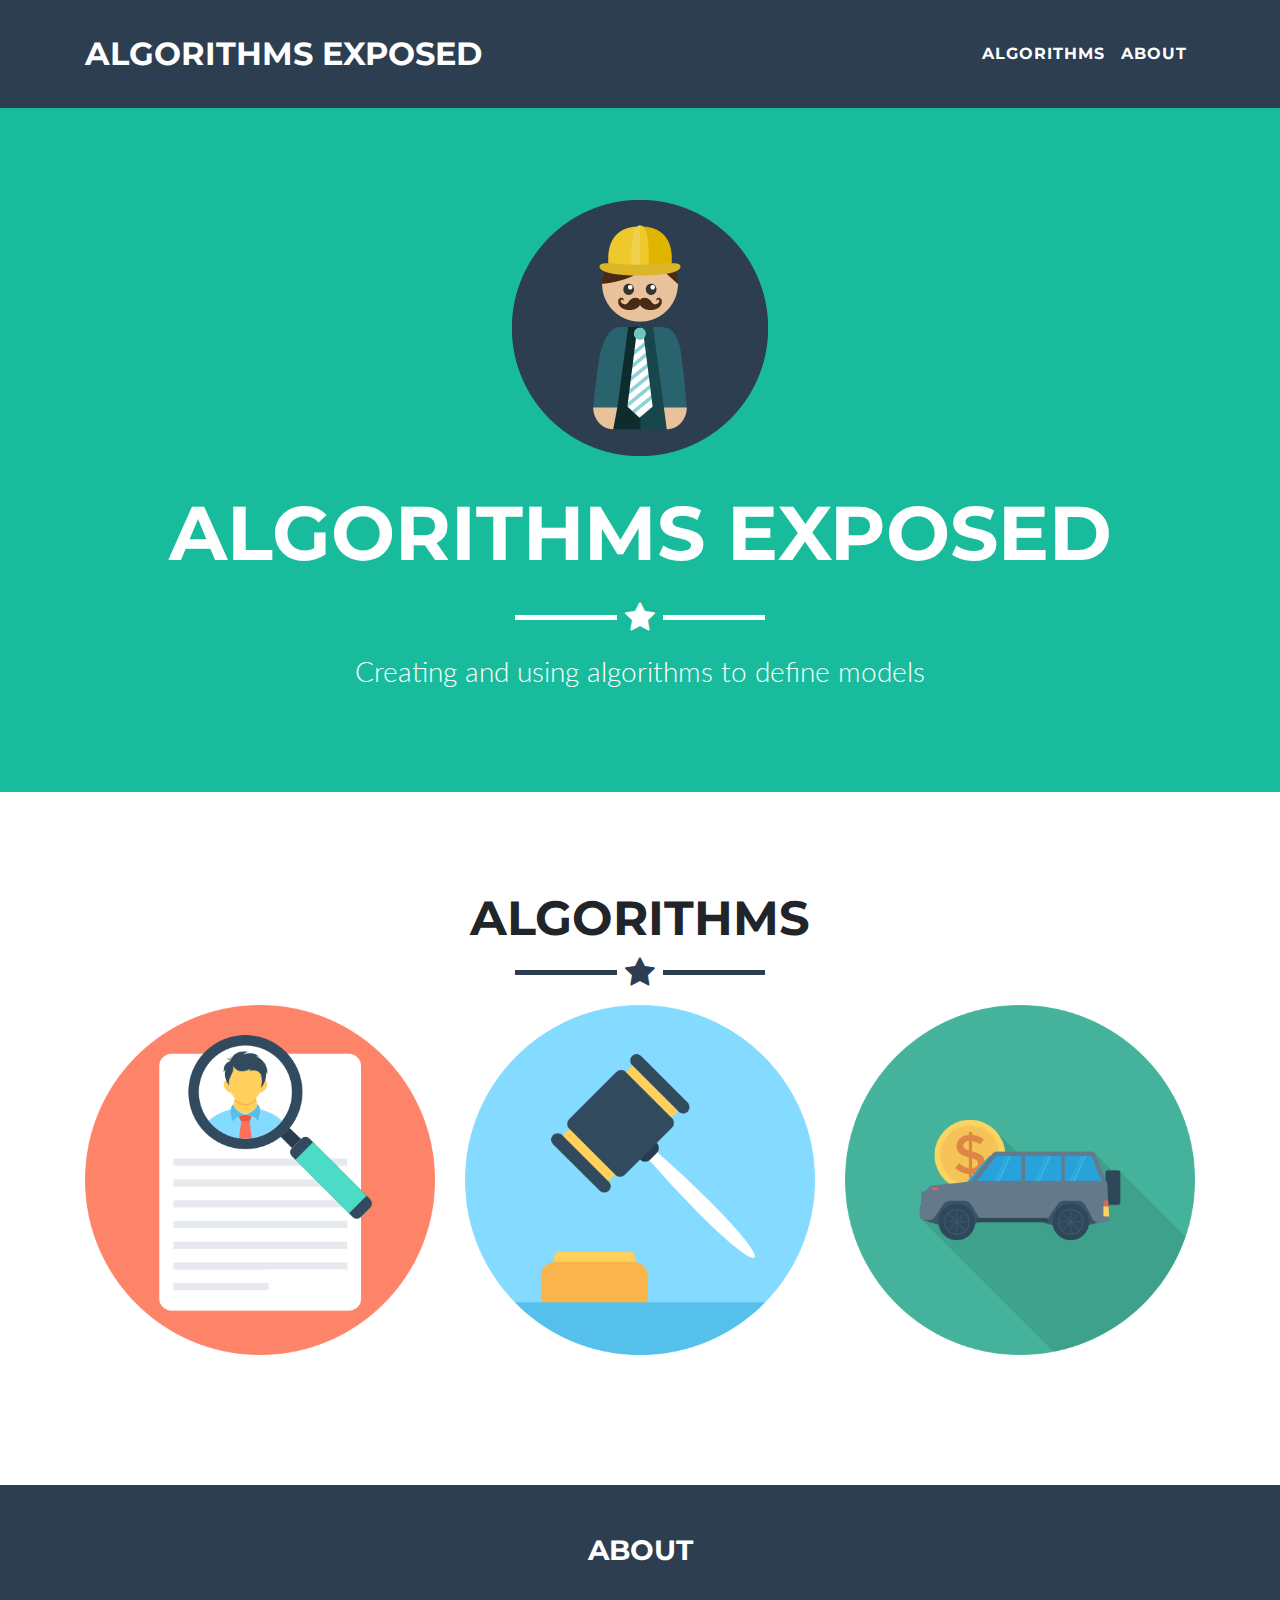
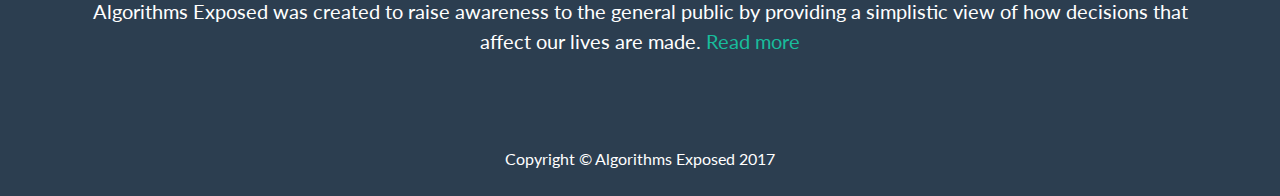
<file: static-html/index.html>
<!DOCTYPE html>
<html lang="en">

  <head>

    <meta charset="utf-8">
    <meta name="viewport" content="width=device-width, initial-scale=1, shrink-to-fit=no">
    <meta name="description" content="">
    <meta name="author" content="">

    <title>Algorithms Exposed</title>

    <!-- Bootstrap core CSS -->
    <link href="vendor/bootstrap/css/bootstrap.min.css" rel="stylesheet">

    <!-- Custom fonts for this template -->
    <link href="vendor/font-awesome/css/font-awesome.min.css" rel="stylesheet" type="text/css">
    <link href="https://fonts.googleapis.com/css?family=Montserrat:400,700" rel="stylesheet" type="text/css">
    <link href="https://fonts.googleapis.com/css?family=Lato:400,700,400italic,700italic" rel="stylesheet" type="text/css">

    <!-- Custom styles for this template -->
    <link href="css/freelancer.min.css" rel="stylesheet">

  </head>

  <body id="page-top">

    <!-- Navigation -->
    <nav class="navbar navbar-expand-lg navbar-light fixed-top" id="mainNav">
      <div class="container">
        <a class="navbar-brand js-scroll-trigger" href="#page-top">Algorithms Exposed</a>
        <button class="navbar-toggler navbar-toggler-right" type="button" data-toggle="collapse" data-target="#navbarResponsive" aria-controls="navbarResponsive" aria-expanded="false" aria-label="Toggle navigation">
          Menu
          <i class="fa fa-bars"></i>
        </button>
        <div class="collapse navbar-collapse" id="navbarResponsive">
          <ul class="navbar-nav ml-auto">
            <li class="nav-item">
              <a class="nav-link js-scroll-trigger" href="#portfolio">Algorithms</a>
            </li>
            <li class="nav-item">
              <a class="nav-link js-scroll-trigger" href="#footer">About</a>
            </li>
            <!-- <li class="nav-item">
              <a class="nav-link js-scroll-trigger" href="#contact">Contact</a>
            </li> -->
          </ul>
        </div>
      </div>
    </nav>

    <!-- Header -->
    <header class="masthead">
      <div class="container">
        <img class="img-fluid" src="img/profile.png" alt="">
        <div class="intro-text">
          <span class="name">Algorithms Exposed</span>
          <hr class="star-light">
          <span class="skills">Creating and using algorithms to define models</span>
        </div>
      </div>
    </header>

    <!-- Portfolio Grid Section -->
    <section id="portfolio">
      <div class="container">
        <h2 class="text-center">Algorithms</h2>
        <hr class="star-primary">
        <div class="row">
          <div class="col-sm-4 portfolio-item">
            <a class="portfolio-link" href="#">
              <div class="caption">
                <div class="caption-content">
                  Hiring job applicants
                </div>
              </div>
              <img class="img-fluid" src="img/algorithms/hiring.png" alt="">
            </a>
          </div>
          <div class="col-sm-4 portfolio-item">
            <a class="portfolio-link" href="#portfolioModal2" data-toggle="modal">
              <div class="caption">
                <div class="caption-content">
                  Handing out court sentences
                </div>
              </div>
              <img class="img-fluid" src="img/algorithms/court-sentencing.png" alt="">
            </a>
          </div>
          <div class="col-sm-4 portfolio-item">
            <a class="portfolio-link" href="#portfolioModal3" data-toggle="modal">
              <div class="caption">
                <div class="caption-content">
                  Screening loan applicants
                </div>
              </div>
              <img class="img-fluid" src="img/algorithms/screening-loans.png" alt="">
            </a>
          </div>
        </div>
      </div>
    </section>

    <!-- About Section -->
    <!-- <section class="success" id="about">
      <div class="container">
        <h2 class="text-center">About</h2>
        <hr class="star-light">
        <div class="row">
          <div class="col-lg-4 ml-auto">
            <p>Freelancer is a free bootstrap theme created by Start Bootstrap. The download includes the complete source files including HTML, CSS, and JavaScript as well as optional LESS stylesheets for easy customization.</p>
          </div>
          <div class="col-lg-4 mr-auto">
            <p>Whether you're a student looking to showcase your work, a professional looking to attract clients, or a graphic artist looking to share your projects, this template is the perfect starting point!</p>
          </div>
          <div class="col-lg-8 mx-auto text-center">
            <a href="#" class="btn btn-lg btn-outline">
              <i class="fa fa-download"></i>
              Download Theme
            </a>
          </div>
        </div>
      </div>
    </section> -->

    <!-- Contact Section -->
    <!-- <section id="contact">
      <div class="container">
        <h2 class="text-center">Contact Me</h2>
        <hr class="star-primary">
        <div class="row">
          <div class="col-lg-8 mx-auto"> -->
            <!-- To configure the contact form email address, go to mail/contact_me.php and update the email address in the PHP file on line 19. -->
            <!-- The form should work on most web servers, but if the form is not working you may need to configure your web server differently. -->
            <!-- <form name="sentMessage" id="contactForm" novalidate>
              <div class="control-group">
                <div class="form-group floating-label-form-group controls">
                  <label>Name</label>
                  <input class="form-control" id="name" type="text" placeholder="Name" required data-validation-required-message="Please enter your name.">
                  <p class="help-block text-danger"></p>
                </div>
              </div>
              <div class="control-group">
                <div class="form-group floating-label-form-group controls">
                  <label>Email Address</label>
                  <input class="form-control" id="email" type="email" placeholder="Email Address" required data-validation-required-message="Please enter your email address.">
                  <p class="help-block text-danger"></p>
                </div>
              </div>
              <div class="control-group">
                <div class="form-group floating-label-form-group controls">
                  <label>Phone Number</label>
                  <input class="form-control" id="phone" type="tel" placeholder="Phone Number" required data-validation-required-message="Please enter your phone number.">
                  <p class="help-block text-danger"></p>
                </div>
              </div>
              <div class="control-group">
                <div class="form-group floating-label-form-group controls">
                  <label>Message</label>
                  <textarea class="form-control" id="message" rows="5" placeholder="Message" required data-validation-required-message="Please enter a message."></textarea>
                  <p class="help-block text-danger"></p>
                </div>
              </div>
              <br>
              <div id="success"></div>
              <div class="form-group">
                <button type="submit" class="btn btn-success btn-lg" id="sendMessageButton">Send</button>
              </div>
            </form>
          </div>
        </div>
      </div>
    </section> -->

    <!-- Footer -->
    <footer class="text-center" id="footer">
      <div class="footer-above">
        <div class="container">
          <div class="row">
            <div class="footer-col">
              <h3>About</h3>
              <!-- <p>Increasingly, the decisions that affect our lives—where we go to school, whether we get a car loan, how much we pay for health insurance—are being made not by humans, but by mathematical models. Most of these models are not shared with the public and are unregulated. Sometimes, they even reinforce discrimination. But how is someone supposed to know when they are being discriminated against when these models are kept a secret? -->

              <p>Algorithms Exposed was created to raise awareness to the general public by providing a simplistic view of how decisions that affect our lives are made. <a href="#">Read more</a></p>
            </div>
          </div>
        </div>
      </div>
      <div class="footer-below">
        <div class="container">
          <div class="row">
            <div class="col-lg-12">
              Copyright &copy; Algorithms Exposed 2017
            </div>
          </div>
        </div>
      </div>
    </footer>

    <!-- Scroll to Top Button (Only visible on small and extra-small screen sizes) -->
    <div class="scroll-top d-lg-none">
      <a class="btn btn-primary js-scroll-trigger" href="#page-top">
        <i class="fa fa-chevron-up"></i>
      </a>
    </div>

    <!-- Portfolio Modals -->
    <!-- <div class="portfolio-modal modal fade" id="portfolioModal1" tabindex="-1" role="dialog" aria-hidden="true">
      <div class="modal-dialog" role="document">
        <div class="modal-content">
          <div class="close-modal" data-dismiss="modal">
            <div class="lr">
              <div class="rl"></div>
            </div>
          </div>
          <div class="container">
            <div class="row">
              <div class="col-lg-8 mx-auto">
                <div class="modal-body">
                  <h2>Project Title</h2>
                  <hr class="star-primary">
                  <img class="img-fluid img-centered" src="img/portfolio/cabin.png" alt="">
                  <p>Use this area of the page to describe your project. The icon above is part of a free icon set by
                    <a href="https://sellfy.com/p/8Q9P/jV3VZ/">Flat Icons</a>. On their website, you can download their free set with 16 icons, or you can purchase the entire set with 146 icons for only $12!</p>
                  <ul class="list-inline item-details">
                    <li>Client:
                      <strong>
                        <a href="http://startbootstrap.com">Start Bootstrap</a>
                      </strong>
                    </li>
                    <li>Date:
                      <strong>
                        <a href="http://startbootstrap.com">April 2014</a>
                      </strong>
                    </li>
                    <li>Service:
                      <strong>
                        <a href="http://startbootstrap.com">Web Development</a>
                      </strong>
                    </li>
                  </ul>
                  <button class="btn btn-success" type="button" data-dismiss="modal">
                    <i class="fa fa-times"></i>
                    Close</button>
                </div>
              </div>
            </div>
          </div>
        </div>
      </div>
    </div>
    <div class="portfolio-modal modal fade" id="portfolioModal2" tabindex="-1" role="dialog" aria-hidden="true">
      <div class="modal-dialog" role="document">
        <div class="modal-content">
          <div class="close-modal" data-dismiss="modal">
            <div class="lr">
              <div class="rl"></div>
            </div>
          </div>
          <div class="container">
            <div class="row">
              <div class="col-lg-8 mx-auto">
                <div class="modal-body">
                  <h2>Project Title</h2>
                  <hr class="star-primary">
                  <img class="img-fluid img-centered" src="img/portfolio/cake.png" alt="">
                  <p>Use this area of the page to describe your project. The icon above is part of a free icon set by
                    <a href="https://sellfy.com/p/8Q9P/jV3VZ/">Flat Icons</a>. On their website, you can download their free set with 16 icons, or you can purchase the entire set with 146 icons for only $12!</p>
                  <ul class="list-inline item-details">
                    <li>Client:
                      <strong>
                        <a href="http://startbootstrap.com">Start Bootstrap</a>
                      </strong>
                    </li>
                    <li>Date:
                      <strong>
                        <a href="http://startbootstrap.com">April 2014</a>
                      </strong>
                    </li>
                    <li>Service:
                      <strong>
                        <a href="http://startbootstrap.com">Web Development</a>
                      </strong>
                    </li>
                  </ul>
                  <button class="btn btn-success" type="button" data-dismiss="modal">
                    <i class="fa fa-times"></i>
                    Close</button>
                </div>
              </div>
            </div>
          </div>
        </div>
      </div>
    </div>
    <div class="portfolio-modal modal fade" id="portfolioModal3" tabindex="-1" role="dialog" aria-hidden="true">
      <div class="modal-dialog" role="document">
        <div class="modal-content">
          <div class="close-modal" data-dismiss="modal">
            <div class="lr">
              <div class="rl"></div>
            </div>
          </div>
          <div class="container">
            <div class="row">
              <div class="col-lg-8 mx-auto">
                <div class="modal-body">
                  <h2>Project Title</h2>
                  <hr class="star-primary">
                  <img class="img-fluid img-centered" src="img/portfolio/circus.png" alt="">
                  <p>Use this area of the page to describe your project. The icon above is part of a free icon set by
                    <a href="https://sellfy.com/p/8Q9P/jV3VZ/">Flat Icons</a>. On their website, you can download their free set with 16 icons, or you can purchase the entire set with 146 icons for only $12!</p>
                  <ul class="list-inline item-details">
                    <li>Client:
                      <strong>
                        <a href="http://startbootstrap.com">Start Bootstrap</a>
                      </strong>
                    </li>
                    <li>Date:
                      <strong>
                        <a href="http://startbootstrap.com">April 2014</a>
                      </strong>
                    </li>
                    <li>Service:
                      <strong>
                        <a href="http://startbootstrap.com">Web Development</a>
                      </strong>
                    </li>
                  </ul>
                  <button class="btn btn-success" type="button" data-dismiss="modal">
                    <i class="fa fa-times"></i>
                    Close</button>
                </div>
              </div>
            </div>
          </div>
        </div>
      </div>
    </div>
    <div class="portfolio-modal modal fade" id="portfolioModal4" tabindex="-1" role="dialog" aria-hidden="true">
      <div class="modal-dialog" role="document">
        <div class="modal-content">
          <div class="close-modal" data-dismiss="modal">
            <div class="lr">
              <div class="rl"></div>
            </div>
          </div>
          <div class="container">
            <div class="row">
              <div class="col-lg-8 mx-auto">
                <div class="modal-body">
                  <h2>Project Title</h2>
                  <hr class="star-primary">
                  <img class="img-fluid img-centered" src="img/portfolio/game.png" alt="">
                  <p>Use this area of the page to describe your project. The icon above is part of a free icon set by
                    <a href="https://sellfy.com/p/8Q9P/jV3VZ/">Flat Icons</a>. On their website, you can download their free set with 16 icons, or you can purchase the entire set with 146 icons for only $12!</p>
                  <ul class="list-inline item-details">
                    <li>Client:
                      <strong>
                        <a href="http://startbootstrap.com">Start Bootstrap</a>
                      </strong>
                    </li>
                    <li>Date:
                      <strong>
                        <a href="http://startbootstrap.com">April 2014</a>
                      </strong>
                    </li>
                    <li>Service:
                      <strong>
                        <a href="http://startbootstrap.com">Web Development</a>
                      </strong>
                    </li>
                  </ul>
                  <button class="btn btn-success" type="button" data-dismiss="modal">
                    <i class="fa fa-times"></i>
                    Close</button>
                </div>
              </div>
            </div>
          </div>
        </div>
      </div>
    </div>
    <div class="portfolio-modal modal fade" id="portfolioModal5" tabindex="-1" role="dialog" aria-hidden="true">
      <div class="modal-dialog" role="document">
        <div class="modal-content">
          <div class="close-modal" data-dismiss="modal">
            <div class="lr">
              <div class="rl"></div>
            </div>
          </div>
          <div class="container">
            <div class="row">
              <div class="col-lg-8 mx-auto">
                <div class="modal-body">
                  <h2>Project Title</h2>
                  <hr class="star-primary">
                  <img class="img-fluid img-centered" src="img/portfolio/safe.png" alt="">
                  <p>Use this area of the page to describe your project. The icon above is part of a free icon set by
                    <a href="https://sellfy.com/p/8Q9P/jV3VZ/">Flat Icons</a>. On their website, you can download their free set with 16 icons, or you can purchase the entire set with 146 icons for only $12!</p>
                  <ul class="list-inline item-details">
                    <li>Client:
                      <strong>
                        <a href="http://startbootstrap.com">Start Bootstrap</a>
                      </strong>
                    </li>
                    <li>Date:
                      <strong>
                        <a href="http://startbootstrap.com">April 2014</a>
                      </strong>
                    </li>
                    <li>Service:
                      <strong>
                        <a href="http://startbootstrap.com">Web Development</a>
                      </strong>
                    </li>
                  </ul>
                  <button class="btn btn-success" type="button" data-dismiss="modal">
                    <i class="fa fa-times"></i>
                    Close</button>
                </div>
              </div>
            </div>
          </div>
        </div>
      </div>
    </div>
    <div class="portfolio-modal modal fade" id="portfolioModal6" tabindex="-1" role="dialog" aria-hidden="true">
      <div class="modal-dialog" role="document">
        <div class="modal-content">
          <div class="close-modal" data-dismiss="modal">
            <div class="lr">
              <div class="rl"></div>
            </div>
          </div>
          <div class="container">
            <div class="row">
              <div class="col-lg-8 mx-auto">
                <div class="modal-body">
                  <h2>Project Title</h2>
                  <hr class="star-primary">
                  <img class="img-fluid img-centered" src="img/portfolio/submarine.png" alt="">
                  <p>Use this area of the page to describe your project. The icon above is part of a free icon set by
                    <a href="https://sellfy.com/p/8Q9P/jV3VZ/">Flat Icons</a>. On their website, you can download their free set with 16 icons, or you can purchase the entire set with 146 icons for only $12!</p>
                  <ul class="list-inline item-details">
                    <li>Client:
                      <strong>
                        <a href="http://startbootstrap.com">Start Bootstrap</a>
                      </strong>
                    </li>
                    <li>Date:
                      <strong>
                        <a href="http://startbootstrap.com">April 2014</a>
                      </strong>
                    </li>
                    <li>Service:
                      <strong>
                        <a href="http://startbootstrap.com">Web Development</a>
                      </strong>
                    </li>
                  </ul>
                  <button class="btn btn-success" type="button" data-dismiss="modal">
                    <i class="fa fa-times"></i>
                    Close</button>
                </div>
              </div>
            </div>
          </div>
        </div>
      </div>
    </div> -->

    <!-- Bootstrap core JavaScript -->
    <script src="vendor/jquery/jquery.min.js"></script>
    <script src="vendor/popper/popper.min.js"></script>
    <script src="vendor/bootstrap/js/bootstrap.min.js"></script>

    <!-- Plugin JavaScript -->
    <script src="vendor/jquery-easing/jquery.easing.min.js"></script>

    <!-- Contact Form JavaScript -->
    <script src="js/jqBootstrapValidation.js"></script>
    <script src="js/contact_me.js"></script>

    <!-- Custom scripts for this template -->
    <script src="js/freelancer.min.js"></script>

  </body>

</html>
</file>
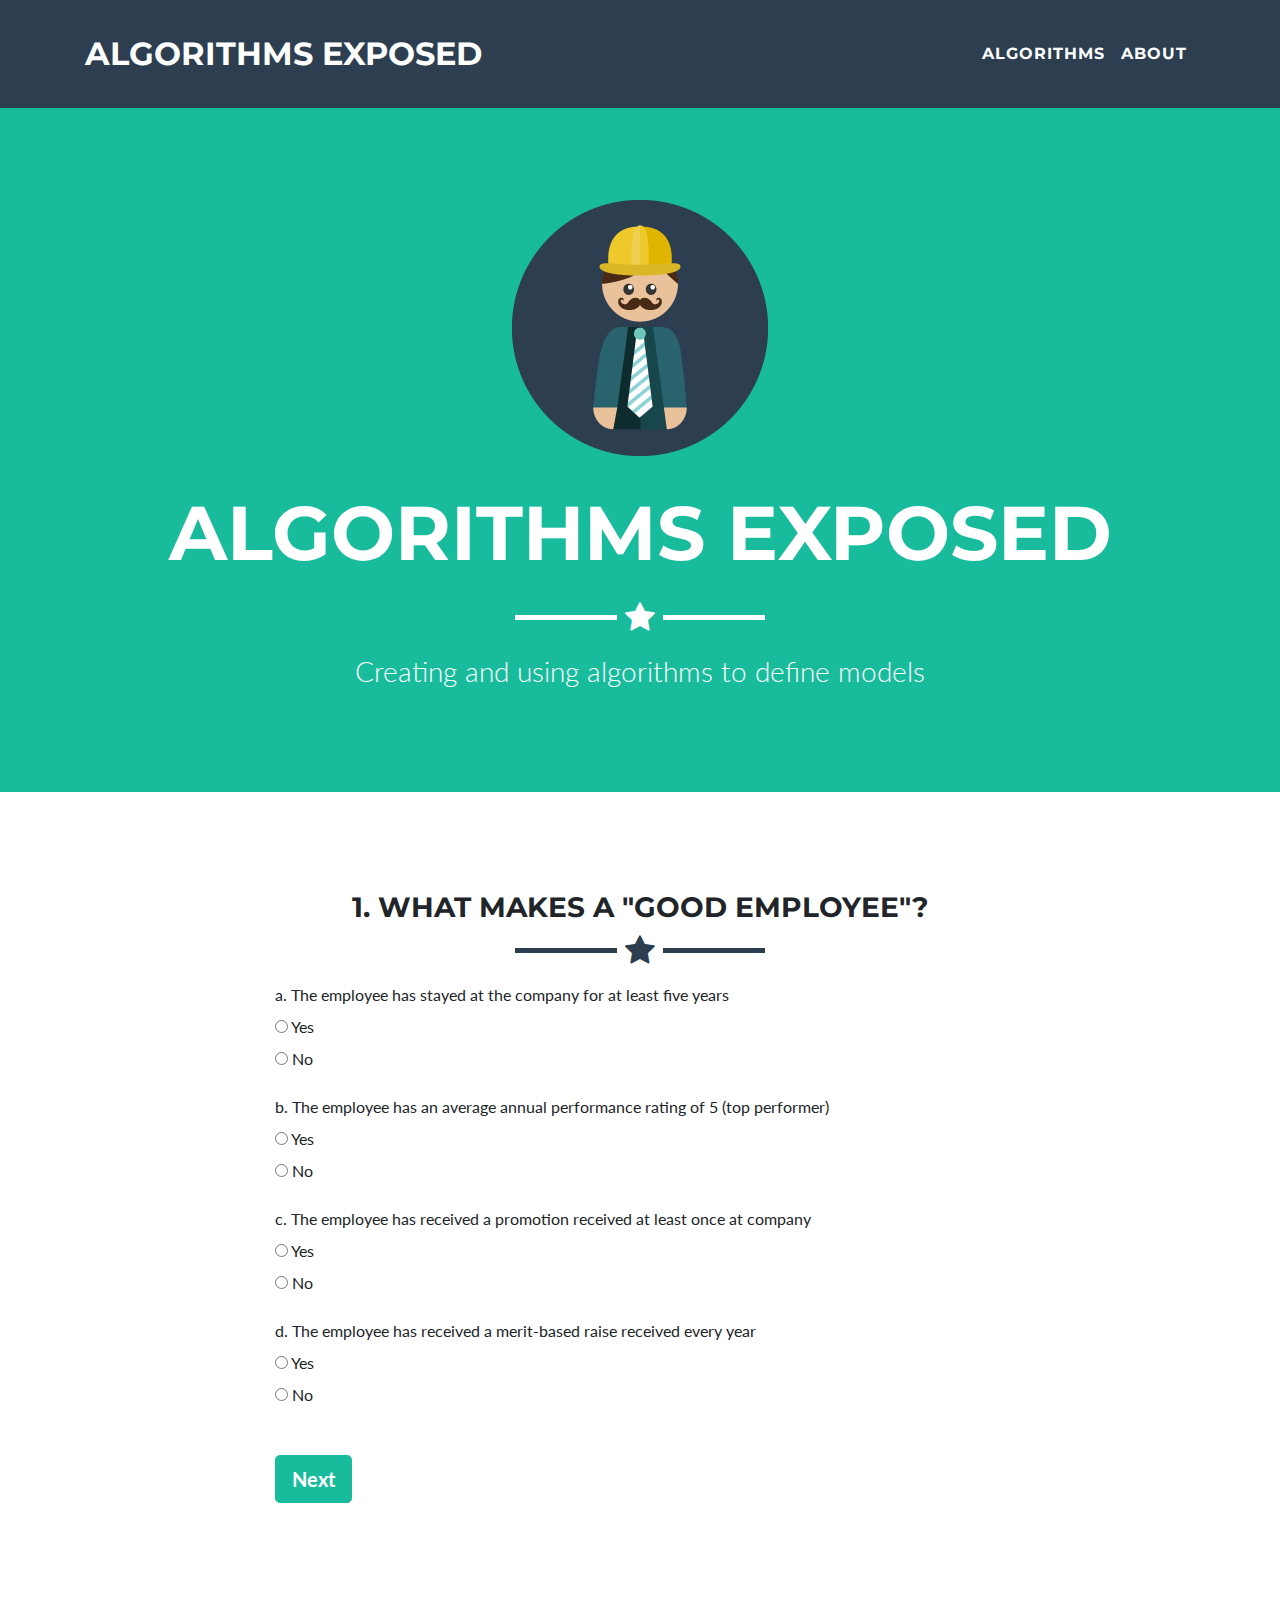
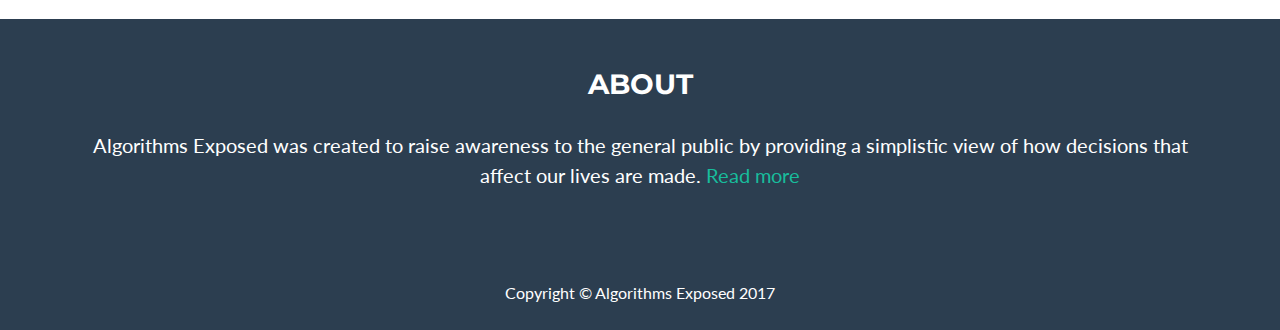
<file: static-html/hiring-job-applicants-1.html>
<!DOCTYPE html>
<html lang="en">

  <head>

    <meta charset="utf-8">
    <meta name="viewport" content="width=device-width, initial-scale=1, shrink-to-fit=no">
    <meta name="description" content="">
    <meta name="author" content="">

    <title>Algorithms Exposed | Hiring Job Applicants</title>

    <!-- Bootstrap core CSS -->
    <link href="vendor/bootstrap/css/bootstrap.min.css" rel="stylesheet">

    <!-- Custom fonts for this template -->
    <link href="vendor/font-awesome/css/font-awesome.min.css" rel="stylesheet" type="text/css">
    <link href="https://fonts.googleapis.com/css?family=Montserrat:400,700" rel="stylesheet" type="text/css">
    <link href="https://fonts.googleapis.com/css?family=Lato:400,700,400italic,700italic" rel="stylesheet" type="text/css">

    <!-- Custom styles for this template -->
    <link href="css/freelancer.min.css" rel="stylesheet">

  </head>

  <body id="page-top">

    <!-- Navigation -->
    <nav class="navbar navbar-expand-lg navbar-light fixed-top" id="mainNav">
      <div class="container">
        <a class="navbar-brand js-scroll-trigger" href="#page-top">Algorithms Exposed</a>
        <button class="navbar-toggler navbar-toggler-right" type="button" data-toggle="collapse" data-target="#navbarResponsive" aria-controls="navbarResponsive" aria-expanded="false" aria-label="Toggle navigation">
          Menu
          <i class="fa fa-bars"></i>
        </button>
        <div class="collapse navbar-collapse" id="navbarResponsive">
          <ul class="navbar-nav ml-auto">
            <li class="nav-item">
              <a class="nav-link js-scroll-trigger" href="#portfolio">Algorithms</a>
            </li>
            <li class="nav-item">
              <a class="nav-link js-scroll-trigger" href="#footer">About</a>
            </li>
            <!-- <li class="nav-item">
              <a class="nav-link js-scroll-trigger" href="#contact">Contact</a>
            </li> -->
          </ul>
        </div>
      </div>
    </nav>

    <!-- Header -->
    <header class="masthead">
      <div class="container">
        <img class="img-fluid" src="img/profile.png" alt="">
        <div class="intro-text">
          <span class="name">Algorithms Exposed</span>
          <hr class="star-light">
          <span class="skills">Creating and using algorithms to define models</span>
        </div>
      </div>
    </header>

    <!-- Portfolio Grid Section -->
    <!-- <section id="portfolio">
      <div class="container">
        <h2 class="text-center">Algorithms</h2>
        <hr class="star-primary">
        <div class="row">
          <div class="col-sm-4 portfolio-item">
            <a class="portfolio-link" href="#">
              <div class="caption">
                <div class="caption-content">
                  Hiring job applicants
                </div>
              </div>
              <img class="img-fluid" src="img/portfolio/cabin.png" alt="">
            </a>
          </div>
          <div class="col-sm-4 portfolio-item">
            <a class="portfolio-link" href="#portfolioModal2" data-toggle="modal">
              <div class="caption">
                <div class="caption-content">
                  Handing out court sentences
                </div>
              </div>
              <img class="img-fluid" src="img/portfolio/cake.png" alt="">
            </a>
          </div>
          <div class="col-sm-4 portfolio-item">
            <a class="portfolio-link" href="#portfolioModal3" data-toggle="modal">
              <div class="caption">
                <div class="caption-content">
                  Screening loan applicants
                </div>
              </div>
              <img class="img-fluid" src="img/portfolio/circus.png" alt="">
            </a>
          </div>
        </div>
      </div>
    </section> -->

    <!-- About Section -->
    <!-- <section class="success" id="about">
      <div class="container">
        <h2 class="text-center">About</h2>
        <hr class="star-light">
        <div class="row">
          <div class="col-lg-4 ml-auto">
            <p>Freelancer is a free bootstrap theme created by Start Bootstrap. The download includes the complete source files including HTML, CSS, and JavaScript as well as optional LESS stylesheets for easy customization.</p>
          </div>
          <div class="col-lg-4 mr-auto">
            <p>Whether you're a student looking to showcase your work, a professional looking to attract clients, or a graphic artist looking to share your projects, this template is the perfect starting point!</p>
          </div>
          <div class="col-lg-8 mx-auto text-center">
            <a href="#" class="btn btn-lg btn-outline">
              <i class="fa fa-download"></i>
              Download Theme
            </a>
          </div>
        </div>
      </div>
    </section> -->

    <!-- Contact Section -->
    <section id="contact">
      <div class="container">
        <h3 class="text-center">1. What makes a "good employee"?</h2>
        <hr class="star-primary">
        <div class="row">
          <div class="col-lg-8 mx-auto">
            <!-- To configure the contact form email address, go to mail/contact_me.php and update the email address in the PHP file on line 19. -->
            <!-- The form should work on most web servers, but if the form is not working you may need to configure your web server differently. -->
            <form name="sentMessage" id="contactForm" novalidate>
              <fieldset class="form-group">
                <label>a. The employee has stayed at the company for at least five years</label>
                <div class="form-check">
                  <label class="form-check-label">
                    <input type="radio" class="form-check-input" name="a" id="a1" value="a1">
                    Yes
                  </label>
                </div>
                <div class="form-check">
                <label class="form-check-label">
                    <input type="radio" class="form-check-input" name="a" id="a2" value="a2">
                    No
                  </label>
                </div>
              </fieldset>
              <fieldset class="form-group">
                <label>b. The employee has an average annual performance rating of 5 (top performer)</label>
                <div class="form-check">
                  <label class="form-check-label">
                    <input type="radio" class="form-check-input" name="b" id="b1" value="b1">
                    Yes
                  </label>
                </div>
                <div class="form-check">
                <label class="form-check-label">
                    <input type="radio" class="form-check-input" name="b" id="b2" value="b2">
                    No
                  </label>
                </div>
              </fieldset>
              <fieldset class="form-group">
                <label>c. The employee has received a promotion received at least once at company</label>
                <div class="form-check">
                  <label class="form-check-label">
                    <input type="radio" class="form-check-input" name="c" id="c1" value="c1">
                    Yes
                  </label>
                </div>
                <div class="form-check">
                <label class="form-check-label">
                    <input type="radio" class="form-check-input" name="c" id="c2" value="c2">
                    No
                  </label>
                </div>
              </fieldset>
              <fieldset class="form-group">
                <label>d. The employee has received a merit-based raise received every year</label>
                <div class="form-check">
                  <label class="form-check-label">
                    <input type="radio" class="form-check-input" name="d" id="d1" value="d1">
                    Yes
                  </label>
                </div>
                <div class="form-check">
                <label class="form-check-label">
                    <input type="radio" class="form-check-input" name="d" id="d2" value="d3">
                    No
                  </label>
                </div>
              </fieldset>
              <br>
              <div id="success"></div>
              <div class="form-group">
                <button type="submit" class="btn btn-success btn-lg" id="sendMessageButton">Next</button>
              </div>
            </form>
          </div>
        </div>
      </div>
    </section>

    <!-- Footer -->
    <footer class="text-center" id="footer">
      <div class="footer-above">
        <div class="container">
          <div class="row">
            <div class="footer-col">
              <h3>About</h3>
              <!-- <p>Increasingly, the decisions that affect our lives—where we go to school, whether we get a car loan, how much we pay for health insurance—are being made not by humans, but by mathematical models. Most of these models are not shared with the public and are unregulated. Sometimes, they even reinforce discrimination. But how is someone supposed to know when they are being discriminated against when these models are kept a secret? -->

              <p>Algorithms Exposed was created to raise awareness to the general public by providing a simplistic view of how decisions that affect our lives are made. <a href="#">Read more</a></p>
            </div>
          </div>
        </div>
      </div>
      <div class="footer-below">
        <div class="container">
          <div class="row">
            <div class="col-lg-12">
              Copyright &copy; Algorithms Exposed 2017
            </div>
          </div>
        </div>
      </div>
    </footer>

    <!-- Scroll to Top Button (Only visible on small and extra-small screen sizes) -->
    <div class="scroll-top d-lg-none">
      <a class="btn btn-primary js-scroll-trigger" href="#page-top">
        <i class="fa fa-chevron-up"></i>
      </a>
    </div>

    <!-- Portfolio Modals -->
    <!-- <div class="portfolio-modal modal fade" id="portfolioModal1" tabindex="-1" role="dialog" aria-hidden="true">
      <div class="modal-dialog" role="document">
        <div class="modal-content">
          <div class="close-modal" data-dismiss="modal">
            <div class="lr">
              <div class="rl"></div>
            </div>
          </div>
          <div class="container">
            <div class="row">
              <div class="col-lg-8 mx-auto">
                <div class="modal-body">
                  <h2>Project Title</h2>
                  <hr class="star-primary">
                  <img class="img-fluid img-centered" src="img/portfolio/cabin.png" alt="">
                  <p>Use this area of the page to describe your project. The icon above is part of a free icon set by
                    <a href="https://sellfy.com/p/8Q9P/jV3VZ/">Flat Icons</a>. On their website, you can download their free set with 16 icons, or you can purchase the entire set with 146 icons for only $12!</p>
                  <ul class="list-inline item-details">
                    <li>Client:
                      <strong>
                        <a href="http://startbootstrap.com">Start Bootstrap</a>
                      </strong>
                    </li>
                    <li>Date:
                      <strong>
                        <a href="http://startbootstrap.com">April 2014</a>
                      </strong>
                    </li>
                    <li>Service:
                      <strong>
                        <a href="http://startbootstrap.com">Web Development</a>
                      </strong>
                    </li>
                  </ul>
                  <button class="btn btn-success" type="button" data-dismiss="modal">
                    <i class="fa fa-times"></i>
                    Close</button>
                </div>
              </div>
            </div>
          </div>
        </div>
      </div>
    </div>
    <div class="portfolio-modal modal fade" id="portfolioModal2" tabindex="-1" role="dialog" aria-hidden="true">
      <div class="modal-dialog" role="document">
        <div class="modal-content">
          <div class="close-modal" data-dismiss="modal">
            <div class="lr">
              <div class="rl"></div>
            </div>
          </div>
          <div class="container">
            <div class="row">
              <div class="col-lg-8 mx-auto">
                <div class="modal-body">
                  <h2>Project Title</h2>
                  <hr class="star-primary">
                  <img class="img-fluid img-centered" src="img/portfolio/cake.png" alt="">
                  <p>Use this area of the page to describe your project. The icon above is part of a free icon set by
                    <a href="https://sellfy.com/p/8Q9P/jV3VZ/">Flat Icons</a>. On their website, you can download their free set with 16 icons, or you can purchase the entire set with 146 icons for only $12!</p>
                  <ul class="list-inline item-details">
                    <li>Client:
                      <strong>
                        <a href="http://startbootstrap.com">Start Bootstrap</a>
                      </strong>
                    </li>
                    <li>Date:
                      <strong>
                        <a href="http://startbootstrap.com">April 2014</a>
                      </strong>
                    </li>
                    <li>Service:
                      <strong>
                        <a href="http://startbootstrap.com">Web Development</a>
                      </strong>
                    </li>
                  </ul>
                  <button class="btn btn-success" type="button" data-dismiss="modal">
                    <i class="fa fa-times"></i>
                    Close</button>
                </div>
              </div>
            </div>
          </div>
        </div>
      </div>
    </div>
    <div class="portfolio-modal modal fade" id="portfolioModal3" tabindex="-1" role="dialog" aria-hidden="true">
      <div class="modal-dialog" role="document">
        <div class="modal-content">
          <div class="close-modal" data-dismiss="modal">
            <div class="lr">
              <div class="rl"></div>
            </div>
          </div>
          <div class="container">
            <div class="row">
              <div class="col-lg-8 mx-auto">
                <div class="modal-body">
                  <h2>Project Title</h2>
                  <hr class="star-primary">
                  <img class="img-fluid img-centered" src="img/portfolio/circus.png" alt="">
                  <p>Use this area of the page to describe your project. The icon above is part of a free icon set by
                    <a href="https://sellfy.com/p/8Q9P/jV3VZ/">Flat Icons</a>. On their website, you can download their free set with 16 icons, or you can purchase the entire set with 146 icons for only $12!</p>
                  <ul class="list-inline item-details">
                    <li>Client:
                      <strong>
                        <a href="http://startbootstrap.com">Start Bootstrap</a>
                      </strong>
                    </li>
                    <li>Date:
                      <strong>
                        <a href="http://startbootstrap.com">April 2014</a>
                      </strong>
                    </li>
                    <li>Service:
                      <strong>
                        <a href="http://startbootstrap.com">Web Development</a>
                      </strong>
                    </li>
                  </ul>
                  <button class="btn btn-success" type="button" data-dismiss="modal">
                    <i class="fa fa-times"></i>
                    Close</button>
                </div>
              </div>
            </div>
          </div>
        </div>
      </div>
    </div>
    <div class="portfolio-modal modal fade" id="portfolioModal4" tabindex="-1" role="dialog" aria-hidden="true">
      <div class="modal-dialog" role="document">
        <div class="modal-content">
          <div class="close-modal" data-dismiss="modal">
            <div class="lr">
              <div class="rl"></div>
            </div>
          </div>
          <div class="container">
            <div class="row">
              <div class="col-lg-8 mx-auto">
                <div class="modal-body">
                  <h2>Project Title</h2>
                  <hr class="star-primary">
                  <img class="img-fluid img-centered" src="img/portfolio/game.png" alt="">
                  <p>Use this area of the page to describe your project. The icon above is part of a free icon set by
                    <a href="https://sellfy.com/p/8Q9P/jV3VZ/">Flat Icons</a>. On their website, you can download their free set with 16 icons, or you can purchase the entire set with 146 icons for only $12!</p>
                  <ul class="list-inline item-details">
                    <li>Client:
                      <strong>
                        <a href="http://startbootstrap.com">Start Bootstrap</a>
                      </strong>
                    </li>
                    <li>Date:
                      <strong>
                        <a href="http://startbootstrap.com">April 2014</a>
                      </strong>
                    </li>
                    <li>Service:
                      <strong>
                        <a href="http://startbootstrap.com">Web Development</a>
                      </strong>
                    </li>
                  </ul>
                  <button class="btn btn-success" type="button" data-dismiss="modal">
                    <i class="fa fa-times"></i>
                    Close</button>
                </div>
              </div>
            </div>
          </div>
        </div>
      </div>
    </div>
    <div class="portfolio-modal modal fade" id="portfolioModal5" tabindex="-1" role="dialog" aria-hidden="true">
      <div class="modal-dialog" role="document">
        <div class="modal-content">
          <div class="close-modal" data-dismiss="modal">
            <div class="lr">
              <div class="rl"></div>
            </div>
          </div>
          <div class="container">
            <div class="row">
              <div class="col-lg-8 mx-auto">
                <div class="modal-body">
                  <h2>Project Title</h2>
                  <hr class="star-primary">
                  <img class="img-fluid img-centered" src="img/portfolio/safe.png" alt="">
                  <p>Use this area of the page to describe your project. The icon above is part of a free icon set by
                    <a href="https://sellfy.com/p/8Q9P/jV3VZ/">Flat Icons</a>. On their website, you can download their free set with 16 icons, or you can purchase the entire set with 146 icons for only $12!</p>
                  <ul class="list-inline item-details">
                    <li>Client:
                      <strong>
                        <a href="http://startbootstrap.com">Start Bootstrap</a>
                      </strong>
                    </li>
                    <li>Date:
                      <strong>
                        <a href="http://startbootstrap.com">April 2014</a>
                      </strong>
                    </li>
                    <li>Service:
                      <strong>
                        <a href="http://startbootstrap.com">Web Development</a>
                      </strong>
                    </li>
                  </ul>
                  <button class="btn btn-success" type="button" data-dismiss="modal">
                    <i class="fa fa-times"></i>
                    Close</button>
                </div>
              </div>
            </div>
          </div>
        </div>
      </div>
    </div>
    <div class="portfolio-modal modal fade" id="portfolioModal6" tabindex="-1" role="dialog" aria-hidden="true">
      <div class="modal-dialog" role="document">
        <div class="modal-content">
          <div class="close-modal" data-dismiss="modal">
            <div class="lr">
              <div class="rl"></div>
            </div>
          </div>
          <div class="container">
            <div class="row">
              <div class="col-lg-8 mx-auto">
                <div class="modal-body">
                  <h2>Project Title</h2>
                  <hr class="star-primary">
                  <img class="img-fluid img-centered" src="img/portfolio/submarine.png" alt="">
                  <p>Use this area of the page to describe your project. The icon above is part of a free icon set by
                    <a href="https://sellfy.com/p/8Q9P/jV3VZ/">Flat Icons</a>. On their website, you can download their free set with 16 icons, or you can purchase the entire set with 146 icons for only $12!</p>
                  <ul class="list-inline item-details">
                    <li>Client:
                      <strong>
                        <a href="http://startbootstrap.com">Start Bootstrap</a>
                      </strong>
                    </li>
                    <li>Date:
                      <strong>
                        <a href="http://startbootstrap.com">April 2014</a>
                      </strong>
                    </li>
                    <li>Service:
                      <strong>
                        <a href="http://startbootstrap.com">Web Development</a>
                      </strong>
                    </li>
                  </ul>
                  <button class="btn btn-success" type="button" data-dismiss="modal">
                    <i class="fa fa-times"></i>
                    Close</button>
                </div>
              </div>
            </div>
          </div>
        </div>
      </div>
    </div> -->

    <!-- Bootstrap core JavaScript -->
    <script src="vendor/jquery/jquery.min.js"></script>
    <script src="vendor/popper/popper.min.js"></script>
    <script src="vendor/bootstrap/js/bootstrap.min.js"></script>

    <!-- Plugin JavaScript -->
    <script src="vendor/jquery-easing/jquery.easing.min.js"></script>

    <!-- Contact Form JavaScript -->
    <script src="js/jqBootstrapValidation.js"></script>
    <script src="js/contact_me.js"></script>

    <!-- Custom scripts for this template -->
    <script src="js/freelancer.min.js"></script>

  </body>

</html>
</file>
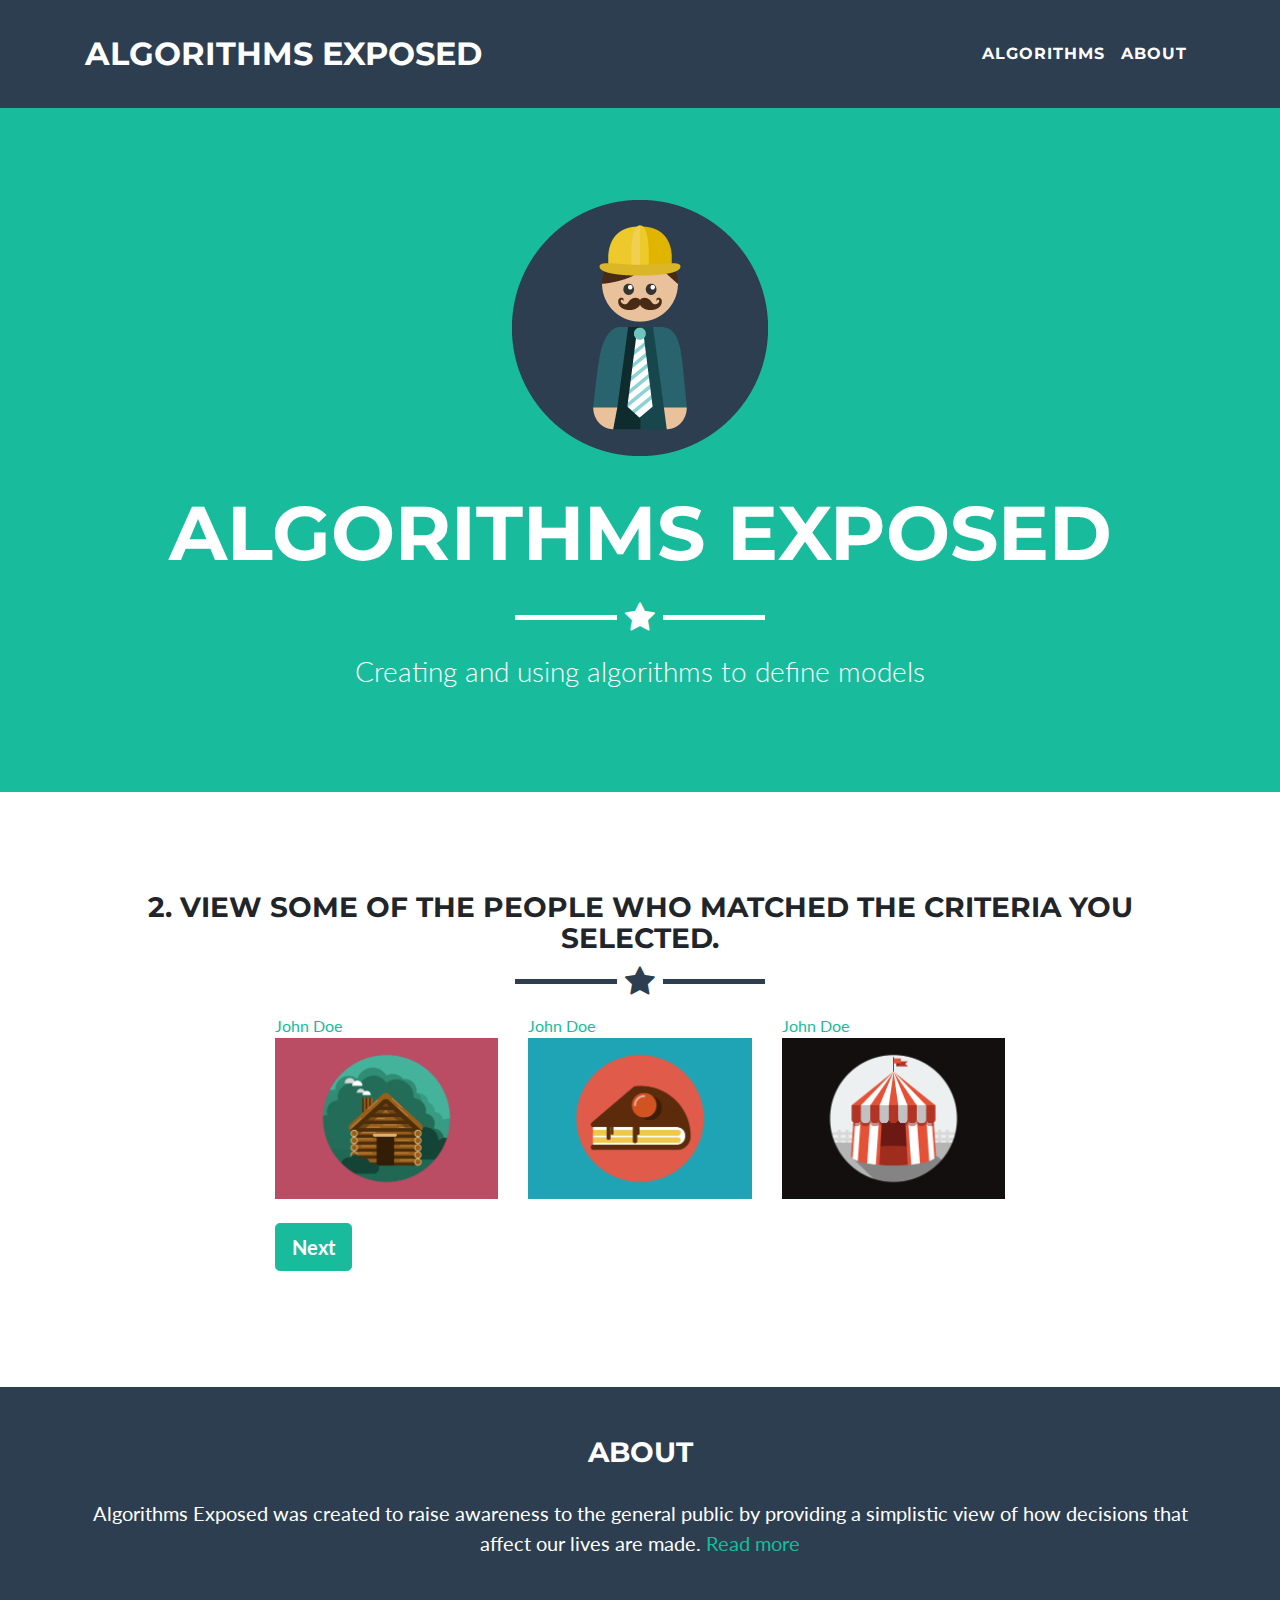
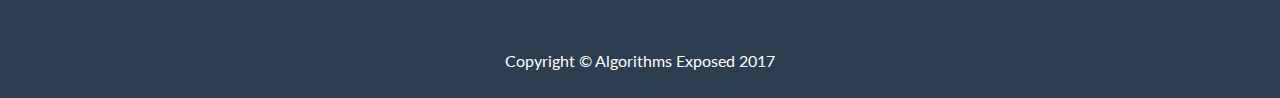
<file: static-html/hiring-job-applicants-2.html>
<!DOCTYPE html>
<html lang="en">

  <head>

    <meta charset="utf-8">
    <meta name="viewport" content="width=device-width, initial-scale=1, shrink-to-fit=no">
    <meta name="description" content="">
    <meta name="author" content="">

    <title>Algorithms Exposed | Hiring Job Applicants</title>

    <!-- Bootstrap core CSS -->
    <link href="vendor/bootstrap/css/bootstrap.min.css" rel="stylesheet">

    <!-- Custom fonts for this template -->
    <link href="vendor/font-awesome/css/font-awesome.min.css" rel="stylesheet" type="text/css">
    <link href="https://fonts.googleapis.com/css?family=Montserrat:400,700" rel="stylesheet" type="text/css">
    <link href="https://fonts.googleapis.com/css?family=Lato:400,700,400italic,700italic" rel="stylesheet" type="text/css">

    <!-- Custom styles for this template -->
    <link href="css/freelancer.min.css" rel="stylesheet">

  </head>

  <body id="page-top">

    <!-- Navigation -->
    <nav class="navbar navbar-expand-lg navbar-light fixed-top" id="mainNav">
      <div class="container">
        <a class="navbar-brand js-scroll-trigger" href="#page-top">Algorithms Exposed</a>
        <button class="navbar-toggler navbar-toggler-right" type="button" data-toggle="collapse" data-target="#navbarResponsive" aria-controls="navbarResponsive" aria-expanded="false" aria-label="Toggle navigation">
          Menu
          <i class="fa fa-bars"></i>
        </button>
        <div class="collapse navbar-collapse" id="navbarResponsive">
          <ul class="navbar-nav ml-auto">
            <li class="nav-item">
              <a class="nav-link js-scroll-trigger" href="#portfolio">Algorithms</a>
            </li>
            <li class="nav-item">
              <a class="nav-link js-scroll-trigger" href="#footer">About</a>
            </li>
            <!-- <li class="nav-item">
              <a class="nav-link js-scroll-trigger" href="#contact">Contact</a>
            </li> -->
          </ul>
        </div>
      </div>
    </nav>

    <!-- Header -->
    <header class="masthead">
      <div class="container">
        <img class="img-fluid" src="img/profile.png" alt="">
        <div class="intro-text">
          <span class="name">Algorithms Exposed</span>
          <hr class="star-light">
          <span class="skills">Creating and using algorithms to define models</span>
        </div>
      </div>
    </header>

    <!-- Portfolio Grid Section -->
    <!-- <section id="portfolio">
      <div class="container">
        <h2 class="text-center">Algorithms</h2>
        <hr class="star-primary">
        <div class="row">
          <div class="col-sm-4 portfolio-item">
            <a class="portfolio-link" href="#">
              <div class="caption">
                <div class="caption-content">
                  Hiring job applicants
                </div>
              </div>
              <img class="img-fluid" src="img/portfolio/cabin.png" alt="">
            </a>
          </div>
          <div class="col-sm-4 portfolio-item">
            <a class="portfolio-link" href="#portfolioModal2" data-toggle="modal">
              <div class="caption">
                <div class="caption-content">
                  Handing out court sentences
                </div>
              </div>
              <img class="img-fluid" src="img/portfolio/cake.png" alt="">
            </a>
          </div>
          <div class="col-sm-4 portfolio-item">
            <a class="portfolio-link" href="#portfolioModal3" data-toggle="modal">
              <div class="caption">
                <div class="caption-content">
                  Screening loan applicants
                </div>
              </div>
              <img class="img-fluid" src="img/portfolio/circus.png" alt="">
            </a>
          </div>
        </div>
      </div>
    </section> -->

    <!-- About Section -->
    <!-- <section class="success" id="about">
      <div class="container">
        <h2 class="text-center">About</h2>
        <hr class="star-light">
        <div class="row">
          <div class="col-lg-4 ml-auto">
            <p>Freelancer is a free bootstrap theme created by Start Bootstrap. The download includes the complete source files including HTML, CSS, and JavaScript as well as optional LESS stylesheets for easy customization.</p>
          </div>
          <div class="col-lg-4 mr-auto">
            <p>Whether you're a student looking to showcase your work, a professional looking to attract clients, or a graphic artist looking to share your projects, this template is the perfect starting point!</p>
          </div>
          <div class="col-lg-8 mx-auto text-center">
            <a href="#" class="btn btn-lg btn-outline">
              <i class="fa fa-download"></i>
              Download Theme
            </a>
          </div>
        </div>
      </div>
    </section> -->

    <!-- Contact Section -->
    <section id="contact">
      <div class="container">
        <h3 class="text-center">2. View some of the people who matched the criteria you selected.</h2>
        <hr class="star-primary">
        <div class="row">
          <div class="col-lg-8 mx-auto">
            <!-- To configure the contact form email address, go to mail/contact_me.php and update the email address in the PHP file on line 19. -->
            <!-- The form should work on most web servers, but if the form is not working you may need to configure your web server differently. -->
            <form name="sentMessage" id="contactForm" novalidate>
              <div class="row">
                <div class="col-sm-4 portfolio-item">
                  <a class="portfolio-link" href="#portfolioModal1" data-toggle="modal">
                    <div class="caption">
                      <div class="caption-content">
                        John Doe
                      </div>
                    </div>
                    <img class="img-fluid" src="img/portfolio/cabin.png" alt="">
                  </a>
                </div>
                <div class="col-sm-4 portfolio-item">
                  <a class="portfolio-link" href="#portfolioModal2" data-toggle="modal">
                    <div class="caption">
                      <div class="caption-content">
                        John Doe
                      </div>
                    </div>
                    <img class="img-fluid" src="img/portfolio/cake.png" alt="">
                  </a>
                </div>
                <div class="col-sm-4 portfolio-item">
                  <a class="portfolio-link" href="#portfolioModal3" data-toggle="modal">
                    <div class="caption">
                      <div class="caption-content">
                        John Doe
                      </div>
                    </div>
                    <img class="img-fluid" src="img/portfolio/circus.png" alt="">
                  </a>
                </div>
              </div>
              <br>
              <div class="form-group">
                <button type="submit" class="btn btn-success btn-lg" id="sendMessageButton">Next</button>
              </div>
            </form>
          </div>
        </div>
      </div>
    </section>

    <!-- Footer -->
    <footer class="text-center" id="footer">
      <div class="footer-above">
        <div class="container">
          <div class="row">
            <div class="footer-col">
              <h3>About</h3>
              <!-- <p>Increasingly, the decisions that affect our lives—where we go to school, whether we get a car loan, how much we pay for health insurance—are being made not by humans, but by mathematical models. Most of these models are not shared with the public and are unregulated. Sometimes, they even reinforce discrimination. But how is someone supposed to know when they are being discriminated against when these models are kept a secret? -->

              <p>Algorithms Exposed was created to raise awareness to the general public by providing a simplistic view of how decisions that affect our lives are made. <a href="#">Read more</a></p>
            </div>
          </div>
        </div>
      </div>
      <div class="footer-below">
        <div class="container">
          <div class="row">
            <div class="col-lg-12">
              Copyright &copy; Algorithms Exposed 2017
            </div>
          </div>
        </div>
      </div>
    </footer>

    <!-- Scroll to Top Button (Only visible on small and extra-small screen sizes) -->
    <div class="scroll-top d-lg-none">
      <a class="btn btn-primary js-scroll-trigger" href="#page-top">
        <i class="fa fa-chevron-up"></i>
      </a>
    </div>

    <!-- Portfolio Modals -->
    <div class="portfolio-modal modal fade" id="portfolioModal1" tabindex="-1" role="dialog" aria-hidden="true">
      <div class="modal-dialog" role="document">
        <div class="modal-content">
          <div class="close-modal" data-dismiss="modal">
            <div class="lr">
              <div class="rl"></div>
            </div>
          </div>
          <div class="container">
            <div class="row">
              <div class="col-lg-8 mx-auto">
                <div class="modal-body">
                  <h2>John Doe</h2>
                  <hr class="star-primary">
                  <img class="img-fluid img-centered" src="img/portfolio/cabin.png" alt="">
                  <p>John Doe, 53</p>
                  <ul class="list-inline item-details">
                    <li><strong>Career:</strong> John has been working at Eccentric, Inc. for the past 15 years. He has received five promotions so far during his time there.</li>
                    <li><strong>Finance:</strong> John has saved up a good amount of money. He has never had trouble attaining a loan because of his stellar credit score. He has always paid bills on time.</li>
                    <li><strong>Criminal Record:</strong> John never received anything except a parking ticket when he was a teenager.</li>
                  </ul>
                  <button class="btn btn-success" type="button" data-dismiss="modal">
                    <i class="fa fa-times"></i>
                    Close</button>
                </div>
              </div>
            </div>
          </div>
        </div>
      </div>
    </div>
    <div class="portfolio-modal modal fade" id="portfolioModal2" tabindex="-1" role="dialog" aria-hidden="true">
      <div class="modal-dialog" role="document">
        <div class="modal-content">
          <div class="close-modal" data-dismiss="modal">
            <div class="lr">
              <div class="rl"></div>
            </div>
          </div>
          <div class="container">
            <div class="row">
              <div class="col-lg-8 mx-auto">
                <div class="modal-body">
                  <h2>John Doe</h2>
                  <hr class="star-primary">
                  <img class="img-fluid img-centered" src="img/portfolio/cabin.png" alt="">
                  <p>John Doe, 53</p>
                  <ul class="list-inline item-details">
                    <li><strong>Career:</strong> John has been working at Eccentric, Inc. for the past 15 years. He has received five promotions so far during his time there.</li>
                    <li><strong>Finance:</strong> John has saved up a good amount of money. He has never had trouble attaining a loan because of his stellar credit score. He has always paid bills on time.</li>
                    <li><strong>Criminal Record:</strong> John never received anything except a parking ticket when he was a teenager.</li>
                  </ul>
                  <button class="btn btn-success" type="button" data-dismiss="modal">
                    <i class="fa fa-times"></i>
                    Close</button>
                </div>
              </div>
            </div>
          </div>
        </div>
      </div>
    </div>
    <div class="portfolio-modal modal fade" id="portfolioModal3" tabindex="-1" role="dialog" aria-hidden="true">
      <div class="modal-dialog" role="document">
        <div class="modal-content">
          <div class="close-modal" data-dismiss="modal">
            <div class="lr">
              <div class="rl"></div>
            </div>
          </div>
          <div class="container">
            <div class="row">
              <div class="col-lg-8 mx-auto">
                <div class="modal-body">
                  <h2>John Doe</h2>
                  <hr class="star-primary">
                  <img class="img-fluid img-centered" src="img/portfolio/cabin.png" alt="">
                  <p>John Doe, 53</p>
                  <ul class="list-inline item-details">
                    <li><strong>Career:</strong> John has been working at Eccentric, Inc. for the past 15 years. He has received five promotions so far during his time there.</li>
                    <li><strong>Finance:</strong> John has saved up a good amount of money. He has never had trouble attaining a loan because of his stellar credit score. He has always paid bills on time.</li>
                    <li><strong>Criminal Record:</strong> John never received anything except a parking ticket when he was a teenager.</li>
                  </ul>
                  <button class="btn btn-success" type="button" data-dismiss="modal">
                    <i class="fa fa-times"></i>
                    Close</button>
                </div>
              </div>
            </div>
          </div>
        </div>
      </div>
    </div>
    <div class="portfolio-modal modal fade" id="portfolioModal4" tabindex="-1" role="dialog" aria-hidden="true">
      <div class="modal-dialog" role="document">
        <div class="modal-content">
          <div class="close-modal" data-dismiss="modal">
            <div class="lr">
              <div class="rl"></div>
            </div>
          </div>
          <div class="container">
            <div class="row">
              <div class="col-lg-8 mx-auto">
                <div class="modal-body">
                  <h2>Project Title</h2>
                  <hr class="star-primary">
                  <img class="img-fluid img-centered" src="img/portfolio/game.png" alt="">
                  <p>Use this area of the page to describe your project. The icon above is part of a free icon set by
                    <a href="https://sellfy.com/p/8Q9P/jV3VZ/">Flat Icons</a>. On their website, you can download their free set with 16 icons, or you can purchase the entire set with 146 icons for only $12!</p>
                  <ul class="list-inline item-details">
                    <li>Client:
                      <strong>
                        <a href="http://startbootstrap.com">Start Bootstrap</a>
                      </strong>
                    </li>
                    <li>Date:
                      <strong>
                        <a href="http://startbootstrap.com">April 2014</a>
                      </strong>
                    </li>
                    <li>Service:
                      <strong>
                        <a href="http://startbootstrap.com">Web Development</a>
                      </strong>
                    </li>
                  </ul>
                  <button class="btn btn-success" type="button" data-dismiss="modal">
                    <i class="fa fa-times"></i>
                    Close</button>
                </div>
              </div>
            </div>
          </div>
        </div>
      </div>
    </div>
    <div class="portfolio-modal modal fade" id="portfolioModal5" tabindex="-1" role="dialog" aria-hidden="true">
      <div class="modal-dialog" role="document">
        <div class="modal-content">
          <div class="close-modal" data-dismiss="modal">
            <div class="lr">
              <div class="rl"></div>
            </div>
          </div>
          <div class="container">
            <div class="row">
              <div class="col-lg-8 mx-auto">
                <div class="modal-body">
                  <h2>Project Title</h2>
                  <hr class="star-primary">
                  <img class="img-fluid img-centered" src="img/portfolio/safe.png" alt="">
                  <p>Use this area of the page to describe your project. The icon above is part of a free icon set by
                    <a href="https://sellfy.com/p/8Q9P/jV3VZ/">Flat Icons</a>. On their website, you can download their free set with 16 icons, or you can purchase the entire set with 146 icons for only $12!</p>
                  <ul class="list-inline item-details">
                    <li>Client:
                      <strong>
                        <a href="http://startbootstrap.com">Start Bootstrap</a>
                      </strong>
                    </li>
                    <li>Date:
                      <strong>
                        <a href="http://startbootstrap.com">April 2014</a>
                      </strong>
                    </li>
                    <li>Service:
                      <strong>
                        <a href="http://startbootstrap.com">Web Development</a>
                      </strong>
                    </li>
                  </ul>
                  <button class="btn btn-success" type="button" data-dismiss="modal">
                    <i class="fa fa-times"></i>
                    Close</button>
                </div>
              </div>
            </div>
          </div>
        </div>
      </div>
    </div>
    <div class="portfolio-modal modal fade" id="portfolioModal6" tabindex="-1" role="dialog" aria-hidden="true">
      <div class="modal-dialog" role="document">
        <div class="modal-content">
          <div class="close-modal" data-dismiss="modal">
            <div class="lr">
              <div class="rl"></div>
            </div>
          </div>
          <div class="container">
            <div class="row">
              <div class="col-lg-8 mx-auto">
                <div class="modal-body">
                  <h2>Project Title</h2>
                  <hr class="star-primary">
                  <img class="img-fluid img-centered" src="img/portfolio/submarine.png" alt="">
                  <p>Use this area of the page to describe your project. The icon above is part of a free icon set by
                    <a href="https://sellfy.com/p/8Q9P/jV3VZ/">Flat Icons</a>. On their website, you can download their free set with 16 icons, or you can purchase the entire set with 146 icons for only $12!</p>
                  <ul class="list-inline item-details">
                    <li>Client:
                      <strong>
                        <a href="http://startbootstrap.com">Start Bootstrap</a>
                      </strong>
                    </li>
                    <li>Date:
                      <strong>
                        <a href="http://startbootstrap.com">April 2014</a>
                      </strong>
                    </li>
                    <li>Service:
                      <strong>
                        <a href="http://startbootstrap.com">Web Development</a>
                      </strong>
                    </li>
                  </ul>
                  <button class="btn btn-success" type="button" data-dismiss="modal">
                    <i class="fa fa-times"></i>
                    Close</button>
                </div>
              </div>
            </div>
          </div>
        </div>
      </div>
    </div>

    <!-- Bootstrap core JavaScript -->
    <script src="vendor/jquery/jquery.min.js"></script>
    <script src="vendor/popper/popper.min.js"></script>
    <script src="vendor/bootstrap/js/bootstrap.min.js"></script>

    <!-- Plugin JavaScript -->
    <script src="vendor/jquery-easing/jquery.easing.min.js"></script>

    <!-- Contact Form JavaScript -->
    <script src="js/jqBootstrapValidation.js"></script>
    <script src="js/contact_me.js"></script>

    <!-- Custom scripts for this template -->
    <script src="js/freelancer.min.js"></script>

  </body>

</html>
</file>
<file: static-html/css/freelancer.min.css>
/*!
 * Start Bootstrap - Freelancer v4.0.0-beta (http://startbootstrap.com/template-overviews/freelancer)
 * Copyright 2013-2017 Start Bootstrap
 * Licensed under MIT (https://github.com/BlackrockDigital/startbootstrap-freelancer/blob/master/LICENSE)
 */body{font-family:Lato,'Helvetica Neue',Helvetica,Arial,sans-serif;overflow-x:hidden}p{font-size:20px}p.small{font-size:16px}a,a.active,a:active,a:focus,a:hover{color:#18bc9c;outline:0}h1,h2,h3,h4,h5,h6{font-family:Montserrat,'Helvetica Neue',Helvetica,Arial,sans-serif;font-weight:700;text-transform:uppercase}hr.star-light,hr.star-primary{max-width:250px;margin:25px auto 30px;padding:0;text-align:center;border:none;border-top:solid 5px}hr.star-light:after,hr.star-primary:after{font-family:FontAwesome;font-size:2em;position:relative;top:-.8em;display:inline-block;padding:0 .25em;content:'\f005'}hr.star-light{border-color:#fff}hr.star-light:after{color:#fff;background-color:#18bc9c}hr.star-primary{border-color:#2c3e50}hr.star-primary:after{color:#2c3e50;background-color:#fff}.img-centered{margin:0 auto}section{padding:100px 0}section h2{font-size:3em;margin:0}section.success{color:#fff;background:#18bc9c}@media (max-width:767px){section{padding:75px 0}section.first{padding-top:75px}}.scroll-top{position:fixed;z-index:1049;right:2%;bottom:2%;width:50px;height:50px}.scroll-top .btn{font-size:16px;line-height:28px;width:50px;height:50px;text-align:center;border-radius:100%}.scroll-top .btn:focus{outline:0}#mainNav{font-family:Montserrat,'Helvetica Neue',Helvetica,Arial,sans-serif;font-weight:700;text-transform:uppercase;border:none;background:#2c3e50}#mainNav a:focus{outline:0}#mainNav .navbar-brand{font-size:1.1rem;color:#fff}#mainNav .navbar-brand.active,#mainNav .navbar-brand:active,#mainNav .navbar-brand:focus,#mainNav .navbar-brand:hover{color:#fff}#mainNav .navbar-nav{letter-spacing:1px}#mainNav .navbar-nav li.nav-item a.nav-link{color:#fff}#mainNav .navbar-nav li.nav-item a.nav-link:hover{color:#18bc9c;outline:0}#mainNav .navbar-nav li.nav-item a.nav-link:active,#mainNav .navbar-nav li.nav-item a.nav-link:focus{color:#fff}#mainNav .navbar-toggler{font-size:14px;padding:11px;text-transform:uppercase;color:#fff;border-color:#fff}#mainNav .navbar-toggler:focus,#mainNav .navbar-toggler:hover{color:#fff;border-color:#18bc9c;background-color:#18bc9c}@media (min-width:992px){#mainNav{padding-top:25px;padding-bottom:25px;-webkit-transition:padding-top .3s,padding-bottom .3s;-moz-transition:padding-top .3s,padding-bottom .3s;transition:padding-top .3s,padding-bottom .3s}#mainNav .navbar-brand{font-size:2em;-webkit-transition:all .3s;-moz-transition:all .3s;transition:all .3s}#mainNav .navbar-nav>li.nav-item>a.nav-link.active{color:#fff;border-radius:3px;background:#18bc9c}#mainNav .navbar-nav>li.nav-item>a.nav-link.active:active,#mainNav .navbar-nav>li.nav-item>a.nav-link.active:focus,#mainNav .navbar-nav>li.nav-item>a.nav-link.active:hover{color:#fff;background:#18bc9c}#mainNav.navbar-shrink{padding-top:10px;padding-bottom:10px}#mainNav.navbar-shrink .navbar-brand{font-size:1.5em}}header.masthead{padding-top:100px;padding-bottom:50px;text-align:center;color:#fff;background:#18bc9c}header.masthead img{display:block;margin:0 auto 20px}header.masthead .intro-text .name{font-family:Montserrat,'Helvetica Neue',Helvetica,Arial,sans-serif;font-size:2em;font-weight:700;display:block;text-transform:uppercase}header.masthead .intro-text .skills{font-size:1.25em;font-weight:300}@media (min-width:768px){header.masthead{padding-top:200px;padding-bottom:100px}header.masthead .intro-text .name{font-size:4.75em}header.masthead .intro-text .skills{font-size:1.75em}}#portfolio .portfolio-item{right:0;margin:0 0 15px}#portfolio .portfolio-item .portfolio-link{position:relative;display:block;max-width:400px;margin:0 auto;cursor:pointer}#portfolio .portfolio-item .portfolio-link .caption{position:absolute;width:100%;height:100%;-webkit-transition:all ease .5s;-moz-transition:all ease .5s;transition:all ease .5s;opacity:0;background:rgba(24,188,156,.9)}#portfolio .portfolio-item .portfolio-link .caption:hover{opacity:1}#portfolio .portfolio-item .portfolio-link .caption .caption-content{font-size:20px;position:absolute;top:50%;width:100%;height:20px;margin-top:-12px;text-align:center;color:#fff}#portfolio .portfolio-item .portfolio-link .caption .caption-content i{margin-top:-12px}#portfolio .portfolio-item .portfolio-link .caption .caption-content h3,#portfolio .portfolio-item .portfolio-link .caption .caption-content h4{margin:0}#portfolio *{z-index:2}@media (min-width:767px){#portfolio .portfolio-item{margin:0 0 30px}}.portfolio-modal .modal-dialog{max-width:100%;min-height:100%;margin:0;padding:0;text-align:center;border:none;border-radius:0;background-clip:border-box;-webkit-box-shadow:none;box-shadow:none}.portfolio-modal .modal-dialog .modal-content{padding:100px 0;border:0;border-radius:0}.portfolio-modal .modal-dialog .modal-content h2{font-size:3em;margin:0}.portfolio-modal .modal-dialog .modal-content img{margin-bottom:30px}.portfolio-modal .modal-dialog .modal-content .item-details{margin:30px 0;text-align:left}.portfolio-modal .close-modal{position:absolute;top:25px;right:25px;width:75px;height:75px;cursor:pointer;background-color:transparent}.portfolio-modal .close-modal:hover{opacity:.3}.portfolio-modal .close-modal .lr{z-index:1051;width:1px;height:75px;margin-left:35px;-webkit-transform:rotate(45deg);-ms-transform:rotate(45deg);transform:rotate(45deg);background-color:#2c3e50}.portfolio-modal .close-modal .lr .rl{z-index:1052;width:1px;height:75px;-webkit-transform:rotate(90deg);-ms-transform:rotate(90deg);transform:rotate(90deg);background-color:#2c3e50}.portfolio-modal .modal-backdrop{display:none;opacity:0}.floating-label-form-group{position:relative;margin-bottom:0;padding-bottom:.5em;border-bottom:1px solid #eee}.floating-label-form-group input,.floating-label-form-group textarea{font-size:1.5em;position:relative;z-index:1;padding-right:0;padding-left:0;resize:none;border:none;border-radius:0;background:0 0;box-shadow:none!important}.floating-label-form-group label{font-size:.85em;line-height:1.764705882em;position:relative;z-index:0;top:2em;display:block;margin:0;-webkit-transition:top .3s ease,opacity .3s ease;-moz-transition:top .3s ease,opacity .3s ease;-ms-transition:top .3s ease,opacity .3s ease;transition:top .3s ease,opacity .3s ease;vertical-align:middle;vertical-align:baseline;opacity:0}.floating-label-form-group:not(:first-child){padding-left:14px;border-left:1px solid #eee}.floating-label-form-group-with-value label{top:0;opacity:1}.floating-label-form-group-with-focus label{color:#18bc9c}form .row:first-child .floating-label-form-group{border-top:1px solid #eee}footer{color:#fff}footer h3{margin-bottom:30px}footer .footer-above{padding-top:50px;background-color:#2c3e50}footer .footer-col{margin-bottom:50px}footer .footer-below{padding:25px 0;background-color:#2c3e50}.btn-outline{font-size:20px;margin-top:15px;transition:all .3s ease-in-out;color:#fff;border:solid 2px #fff;background:0 0}.btn-outline.active,.btn-outline:active,.btn-outline:focus,.btn-outline:hover{color:#18bc9c;border:solid 2px #fff;background:#fff}.btn-primary{font-weight:700;color:#fff;border-color:#2c3e50;background-color:#2c3e50}.btn-primary.focus,.btn-primary:focus{color:#fff;border-color:#000;background-color:#1a252f}.btn-primary:hover{color:#fff;border-color:#161f29;background-color:#1a252f}.btn-primary.active,.btn-primary:active,.open>.btn-primary.dropdown-toggle{color:#fff;border-color:#161f29;background-color:#1a252f}.btn-primary.active.focus,.btn-primary.active:focus,.btn-primary.active:hover,.btn-primary:active.focus,.btn-primary:active:focus,.btn-primary:active:hover,.open>.btn-primary.dropdown-toggle.focus,.open>.btn-primary.dropdown-toggle:focus,.open>.btn-primary.dropdown-toggle:hover{color:#fff;border-color:#000;background-color:#0d1318}.btn-primary.active,.btn-primary:active,.open>.btn-primary.dropdown-toggle{background-image:none}.btn-primary.disabled.focus,.btn-primary.disabled:focus,.btn-primary.disabled:hover,.btn-primary[disabled].focus,.btn-primary[disabled]:focus,.btn-primary[disabled]:hover,fieldset[disabled] .btn-primary.focus,fieldset[disabled] .btn-primary:focus,fieldset[disabled] .btn-primary:hover{border-color:#2c3e50;background-color:#2c3e50}.btn-primary .badge{color:#2c3e50;background-color:#fff}.btn-success{font-weight:700;color:#fff;border-color:#18bc9c;background-color:#18bc9c}.btn-success.focus,.btn-success:focus{color:#fff;border-color:#0a4b3e;background-color:#128f76}.btn-success:hover{color:#fff;border-color:#11866f;background-color:#128f76}.btn-success.active,.btn-success:active,.open>.btn-success.dropdown-toggle{color:#fff;border-color:#11866f;background-color:#128f76}.btn-success.active.focus,.btn-success.active:focus,.btn-success.active:hover,.btn-success:active.focus,.btn-success:active:focus,.btn-success:active:hover,.open>.btn-success.dropdown-toggle.focus,.open>.btn-success.dropdown-toggle:focus,.open>.btn-success.dropdown-toggle:hover{color:#fff;border-color:#0a4b3e;background-color:#0e6f5c}.btn-success.active,.btn-success:active,.open>.btn-success.dropdown-toggle{background-image:none}.btn-success.disabled.focus,.btn-success.disabled:focus,.btn-success.disabled:hover,.btn-success[disabled].focus,.btn-success[disabled]:focus,.btn-success[disabled]:hover,fieldset[disabled] .btn-success.focus,fieldset[disabled] .btn-success:focus,fieldset[disabled] .btn-success:hover{border-color:#18bc9c;background-color:#18bc9c}.btn-success .badge{color:#18bc9c;background-color:#fff}.btn-social{font-size:20px;line-height:45px;display:inline-block;width:50px;height:50px;text-align:center;border:2px solid #fff;border-radius:100%}.btn.active,.btn:active,.btn:focus{outline:0}
</file>
